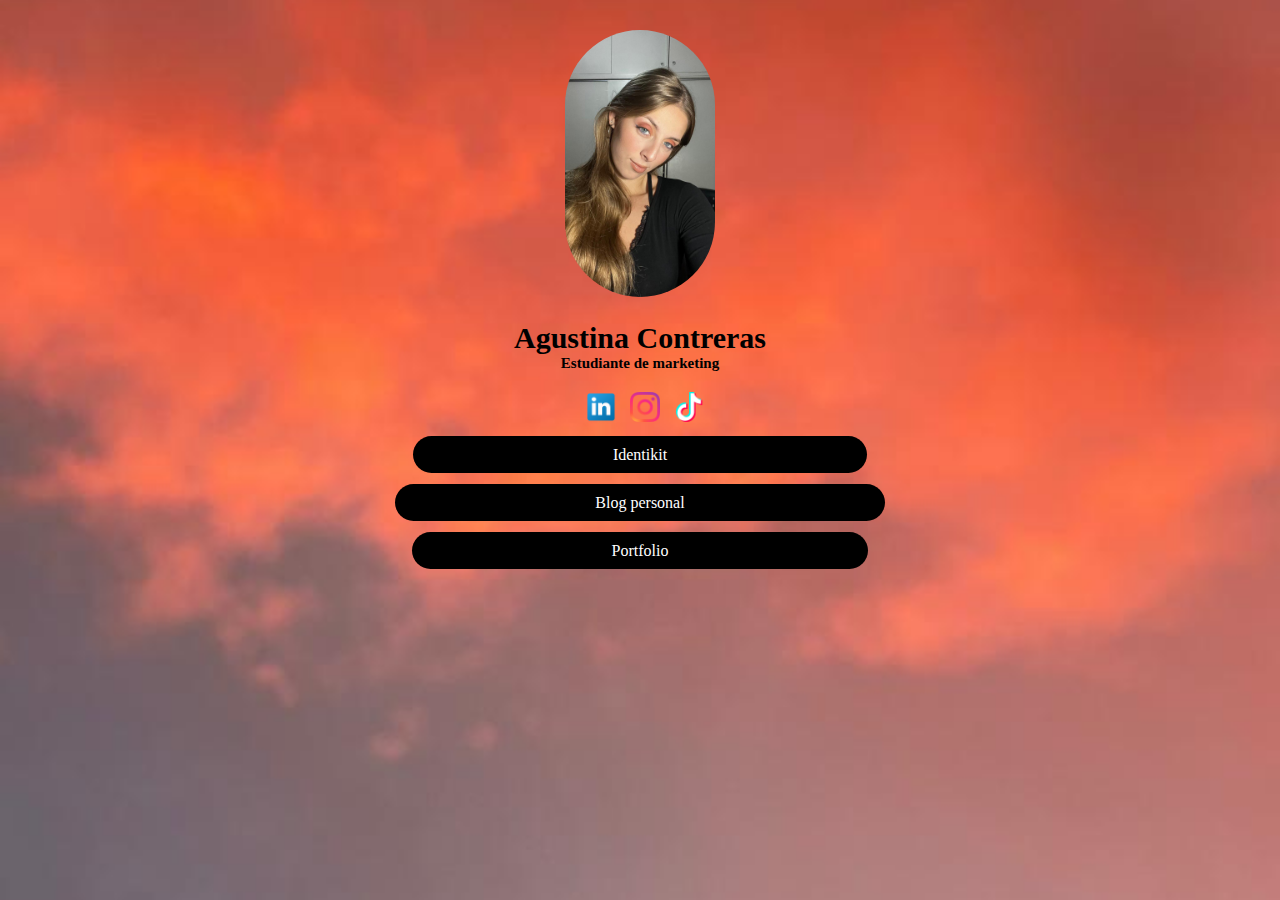
<file: index.html>
<!DOCTYPE html>
<html lang="es">
<head>
    <meta charset="UTF-8">
    <meta name="viewport" content="width=device-width, initial-scale=1.0">
    <title>Linktree</title>
    <link rel="stylesheet" href="style.css">
    <link rel="Shortcut icon" href="imagenes/nubes.jpeg" type="image/jpeg" />
</head>
<body>
<header>
    <img class="img1" src="imagenes/Yo.jpeg" alt="Mi foto">    
    <h1>Agustina Contreras</h1>
    <h2>Estudiante de marketing</h2>
    <ul class="redes">
        <li>
            <a href="https://www.linkedin.com/in/agustina-sol-contreras-garat-598841253/?utm_source=share&utm_campaign=share_via&utm_content=profile&utm_medium=ios_app"target="_blank">
                <img class="iconos" src="iconos/linkedin.ico" alt="Linkedin Icon">
            </a>
        </li>
        <li>
            <a href="https://www.instagram.com/aguscontrerass_?igsh=c282djBycHA5NTU2&utm_source=qr"target="_blank">
                <img class="iconos" src="iconos/Instagram.ico.ico" alt="Instagram Icon">
            </a>
        </li>
        <li>
            <a href="https://www.tiktok.com/@aguscontreras.ok?_t=ZM-8wg662Ms5Tk&_r=1"target="_blank">
                <img class="iconos" src="iconos/tik_tok_.ico" alt="Tik Tok Icon">
            </a>
        </li>
    </ul>
</header>
<nav>
    <ul>
        <li class="marker"><a href="identikit/index.html"target="_blank">Identikit</a></li>
        <li class="marker"><a href="Blog personal/index.html"target="_blank">Blog personal</a></li>
        <li class="marker"><a href="portfolio/index.html"target="_blank">Portfolio</a></li>
    </ul>
</nav>
</body>
</html>
</file>
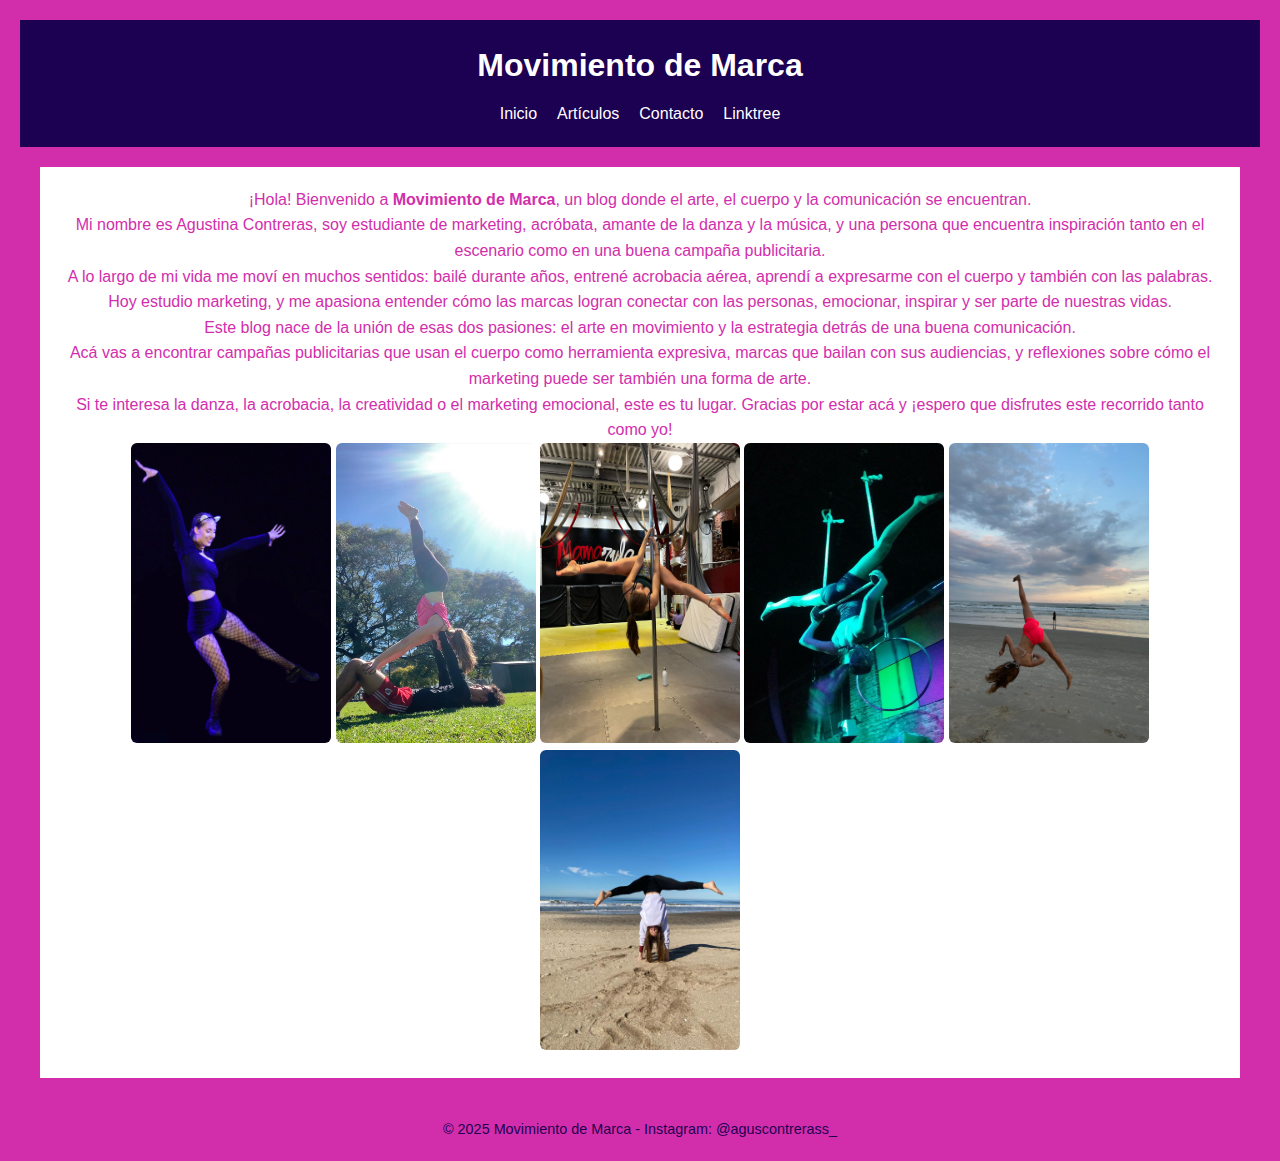
<file: Blog personal/index.html>
<!DOCTYPE html>
<html lang="es">
<head>
  <meta charset="UTF-8">
  <meta name="viewport" content="width=device-width, initial-scale=1.0">
  <title>Movimiento de Marca</title>
  <link rel="stylesheet" href="style.css">
  <link rel="shortcut icon" href="iconos/ballerina_icon.ico" type="image/x-icon">
</head>
<body>

  <header>
    <h1>Movimiento de Marca</h1>
    <nav>
      <ul>
        <li><a href="index.html">Inicio</a></li>
        <li><a href="articulos.html">Artículos</a></li>
        <li><a href="contacto.html">Contacto</a></li>
        <li><a href="../index.html">Linktree</a></li>
      </ul>
    </nav>
  </header>

  <main>
    <section class="intro">
  <p>
    ¡Hola! Bienvenido a <strong>Movimiento de Marca</strong>, un blog donde el arte, el cuerpo y la comunicación se encuentran. <br>
    Mi nombre es Agustina Contreras, soy estudiante de marketing, acróbata, amante de la danza y la música, y una persona que encuentra inspiración tanto en el escenario como en una buena campaña publicitaria. <br>
    A lo largo de mi vida me moví en muchos sentidos: bailé durante años, entrené acrobacia aérea, aprendí a expresarme con el cuerpo y también con las palabras. <br>Hoy estudio marketing, y me apasiona entender cómo las marcas logran conectar con las personas, emocionar, inspirar y ser parte de nuestras vidas. <br>
    Este blog nace de la unión de esas dos pasiones: el arte en movimiento y la estrategia detrás de una buena comunicación. <br>Acá vas a encontrar campañas publicitarias que usan el cuerpo como herramienta expresiva, marcas que bailan con sus audiencias, y reflexiones sobre cómo el marketing puede ser también una forma de arte. <br>
    Si te interesa la danza, la acrobacia, la creatividad o el marketing emocional, este es tu lugar. Gracias por estar acá y ¡espero que disfrutes este recorrido tanto como yo!
  </p>
  <img src="imagenes/WhatsApp Image 2025-05-21 at 17.25.47 (5).jpeg" alt="img">
   <img src="imagenes/WhatsApp Image 2025-05-21 at 17.20.45.jpeg" alt="img">
   <img src="imagenes/WhatsApp Image 2025-05-21 at 17.21.57.jpeg" alt="">
   <img src="imagenes/WhatsApp Image 2025-05-21 at 17.25.47 (1).jpeg" alt="">
   <img src="imagenes/WhatsApp Image 2025-05-21 at 17.25.47 (2).jpeg" alt="">
   <img src="imagenes/WhatsApp Image 2025-05-21 at 17.25.47 (3).jpeg" alt="">
</section>
  </main>

  <footer>
    <p>&copy; 2025 Movimiento de Marca - Instagram: @aguscontrerass_</p>
  </footer>

</body>
</html>
</file>
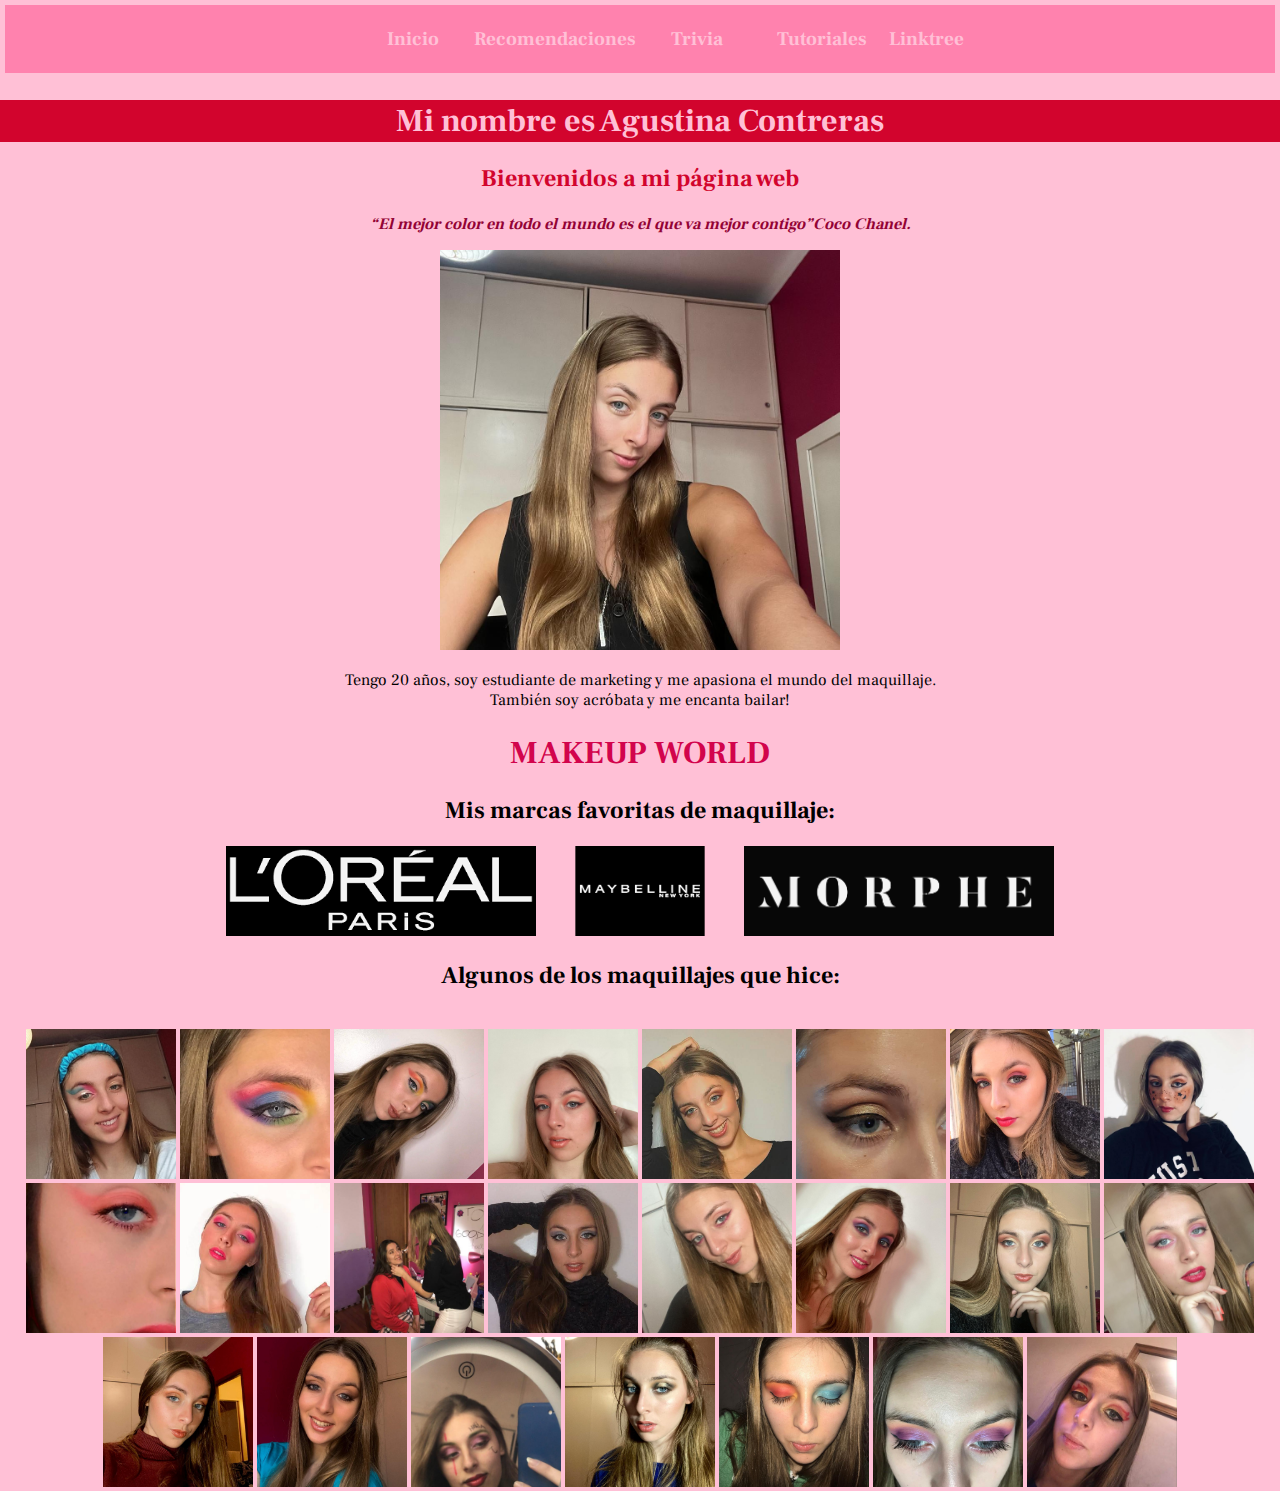
<file: identikit/index.html>
<!DOCTYPE html>
<html lang="es">
<head>
    <meta charset="UTF-8">
    <meta name="viewport" content="width=device-width, initial-scale=1.0">
    <title>Mi página web</title>
    <link rel="shortcut icon" href="iconos/icono.ico" type="image/x-icon">
    <style>
        img {
            width: 150px;
            height: 150px;
            object-fit: cover;
            align-items: center;
        }
        #Mifoto {
            width: 400px;
            height: 400px;
        }
        body{
           background-color:#ffc0d6;
           margin: 0;
        }
        nav {
            background-color: #ff82ae;
            text-align: center;
            font-size: larger;
            border:#ffc0d6 solid 5px;
            border-radius: 5px;
            font-family: "Frank Ruhl Libre", serif;
        }
        #nombre {
            background-color: #D2042D;
            text-align: center;
            color: #ffc0d6;
            font-family: "Frank Ruhl Libre", serif;
            
        }
        h2 {
            text-align: center;
            font-family: "Frank Ruhl Libre", serif;
        }
        p {
            text-align: center;
            font-family: "Frank Ruhl Libre", serif;

        }
        .frase{
            text-align: center;
            color: #930335;
            font-family:"Frank Ruhl Libre", serif;
            font-style: italic;
        }
        blockquote {
            text-align: center;
            font-family: "Frank Ruhl Libre", serif;

        }
        .makeup {
            color: #d2044c;
            text-align: center;
            font-family: "Frank Ruhl Libre", serif;

        }
        .bienvenidos {
            color:#D2042D;
            text-align: center;
            font-family: "Frank Ruhl Libre", serif;

        }
        #logo {
            width:200px;
            height: 90px;
            
        }
        #logo2 {
            width: 310px;
            height: 90px;
            text-decoration: none;
        }
        #logo3{
            width:310px;
            height: 90px;
            text-decoration: none;
        }
        a {
            text-decoration: none;
            color:#ffc0d6;
        }
    </style>
    <link rel="preconnect" href="https://fonts.googleapis.com">
    <link rel="preconnect" href="https://fonts.gstatic.com" crossorigin>
    <link href="https://fonts.googleapis.com/css2?family=Frank+Ruhl+Libre:wght@300..900&display=swap" rel="stylesheet">
    <link rel="preconnect" href="https://fonts.googleapis.com">

<link rel="preconnect" href="https://fonts.gstatic.com" crossorigin>
<link href="https://fonts.googleapis.com/css2?family=Frank+Ruhl+Libre:wght@300..900&family=Libre+Caslon+Text:ital,wght@0,400;0,700;1,400&display=swap" rel="stylesheet">

</head>
<body>
    <nav>
        <ul>
            <table align="center" width="50%">
                <tr>
                    <td width="25%"><a href="index.html"><strong>Inicio</strong></a></td>
                    <td width="25%"><a href="tabla.html"><strong>Recomendaciones</strong></a></td>
                    <td width="25%"><a href="trivia.html"><strong>Trivia</strong></a></td>
                    <td width="25%"><a href="tutoriales 1.html"><strong>Tutoriales</strong></a></td>
                    <td width="25%"><a href="../index.html"><strong>Linktree</strong></a></td>
                </tr>
            </table>
        </ul>
    </nav>
    <h1 id="nombre">Mi nombre es Agustina Contreras</h1>
    <h2 class="bienvenidos">Bienvenidos a mi página web</h2>
    <blockquote class="frase"><strong>“El mejor color en todo el mundo es el que va mejor contigo”Coco Chanel.</strong></blockquote>
    <center><img id="Mifoto"src="imagenes/Mi foto.jpeg" alt="Fotografía de Agustina Contreras"</center>
    <blockquote>Tengo 20 años, soy estudiante de marketing y me apasiona el mundo del maquillaje. <br> También soy acróbata y me encanta bailar!</blockquote>
    <h1 class="makeup">MAKEUP WORLD</h1>
    <h2>Mis marcas favoritas de maquillaje:</h2>
    <a  href="https://www.loreal-paris.es/"target="_blank">
        <img id="logo3"src="iconos/loreal2.png" alt="Icono de loreal">
    </a>
    <a  href="https://www.maybelline.com.ar/"target="_blank">
        <img id="logo" src="iconos/Maybelline-Emblema.png" alt="Icono de maybelline">
    </a>
    <a  href="https://www.morphe.com/"target="_blank">
        <img id="logo2" src="iconos/Morphe Cosmetics Logo.png" alt="Icono de morphe">
    </a>
    <h2>Algunos de los maquillajes que hice:</h2> <br>
    <a href="https://www.instagram.com/aguscontreras_makeup/"target="_blank">
    <img src="imagenes/makeup1.jpeg" alt="Maquillaje" width="100">
    <img src="imagenes/makeup2.jpeg" alt="Maquillaje" width="100">
    <img src="imagenes/makeup22.jpeg" alt="Maquillaje" width="100">
    <img src="imagenes/makeup23.jpeg" alt="Maquillaje" width="100">
    <img src="imagenes/makeup5.jpeg" alt="Maquillaje" width="100">
    <img src="imagenes/makeup6.jpeg" alt="Maquillaje" width="100">
    <img src="imagenes/makeup7.jpeg" alt="Maquillaje" width="100">
    <img src="imagenes/makeup8.jpeg" alt="Maquillaje" width="100">
    <img src="imagenes/makeup9.jpeg" alt="Maquillaje" width="100">
    <img src="imagenes/makeup10.jpeg" alt="Maquillaje" width="100">
    <img src="imagenes/makeup11.jpeg" alt="Maquillaje" width="100">
    <img src="imagenes/makeup12.jpeg" alt="Maquillaje" width="100">
    <img src="imagenes/makeup14.jpeg" alt="Maquillaje" width="100">
    <img src="imagenes/makeup15.jpeg" alt="Maquillaje" width="100">
    <img src="imagenes/makeup16.jpeg" alt="Maquillaje" width="100">
    <img src="imagenes/makeup17.jpeg" alt="Maquillaje" width="100">
    <img src="imagenes/makeup18.jpeg" alt="Maquillaje" width="100">
    <img src="imagenes/makeup19.jpeg" alt="Maquillaje" width="100">
    <img src="imagenes/makeup20.jpeg" alt="Maquillaje" width="100">
    <img src="imagenes/makeup21.jpeg" alt="Maquillaje" width="100">
    <img src="imagenes/makeup3.jpeg" alt="Maquillaje" width="100">
    <img src="imagenes/makeup13.jpeg" alt="Maquillaje" width="100">
    <img src="imagenes/makeup4.jpeg" alt="Maquillaje" width="100"></a>
</body>
</html>
</file>
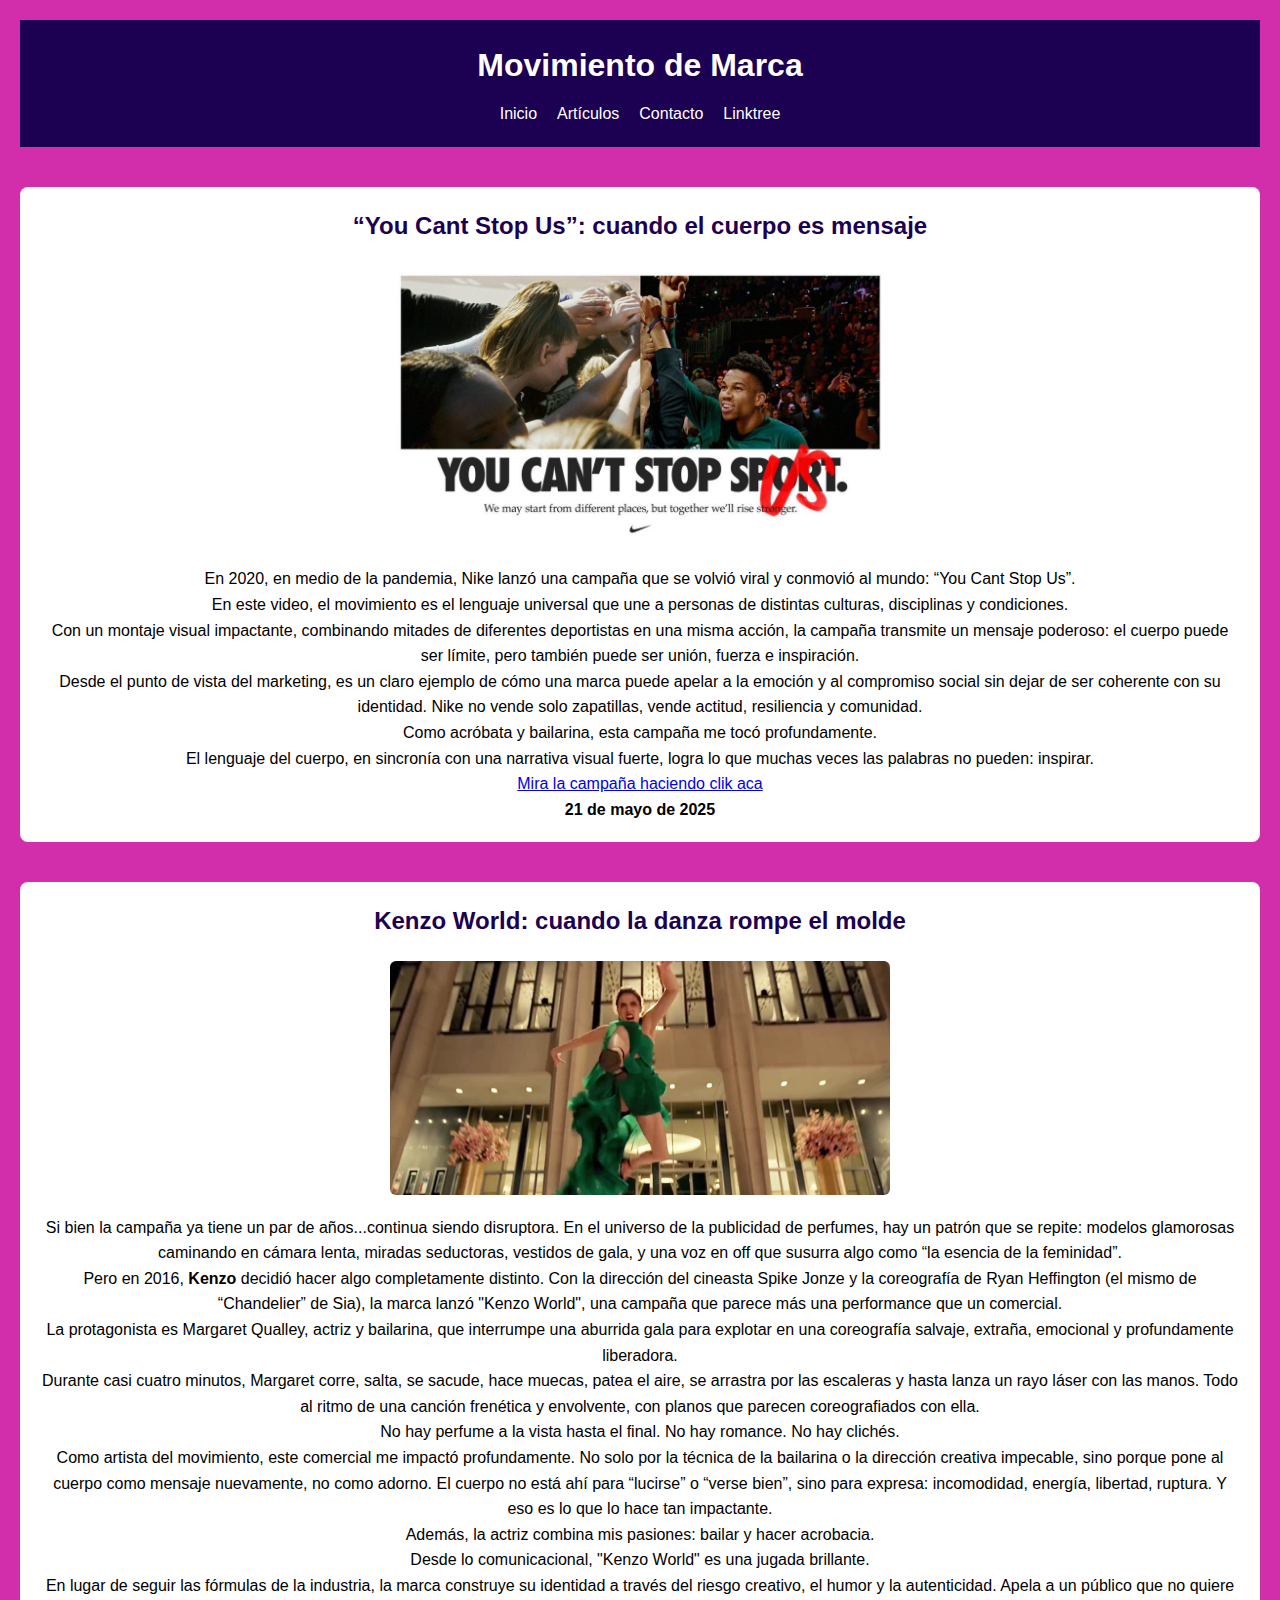
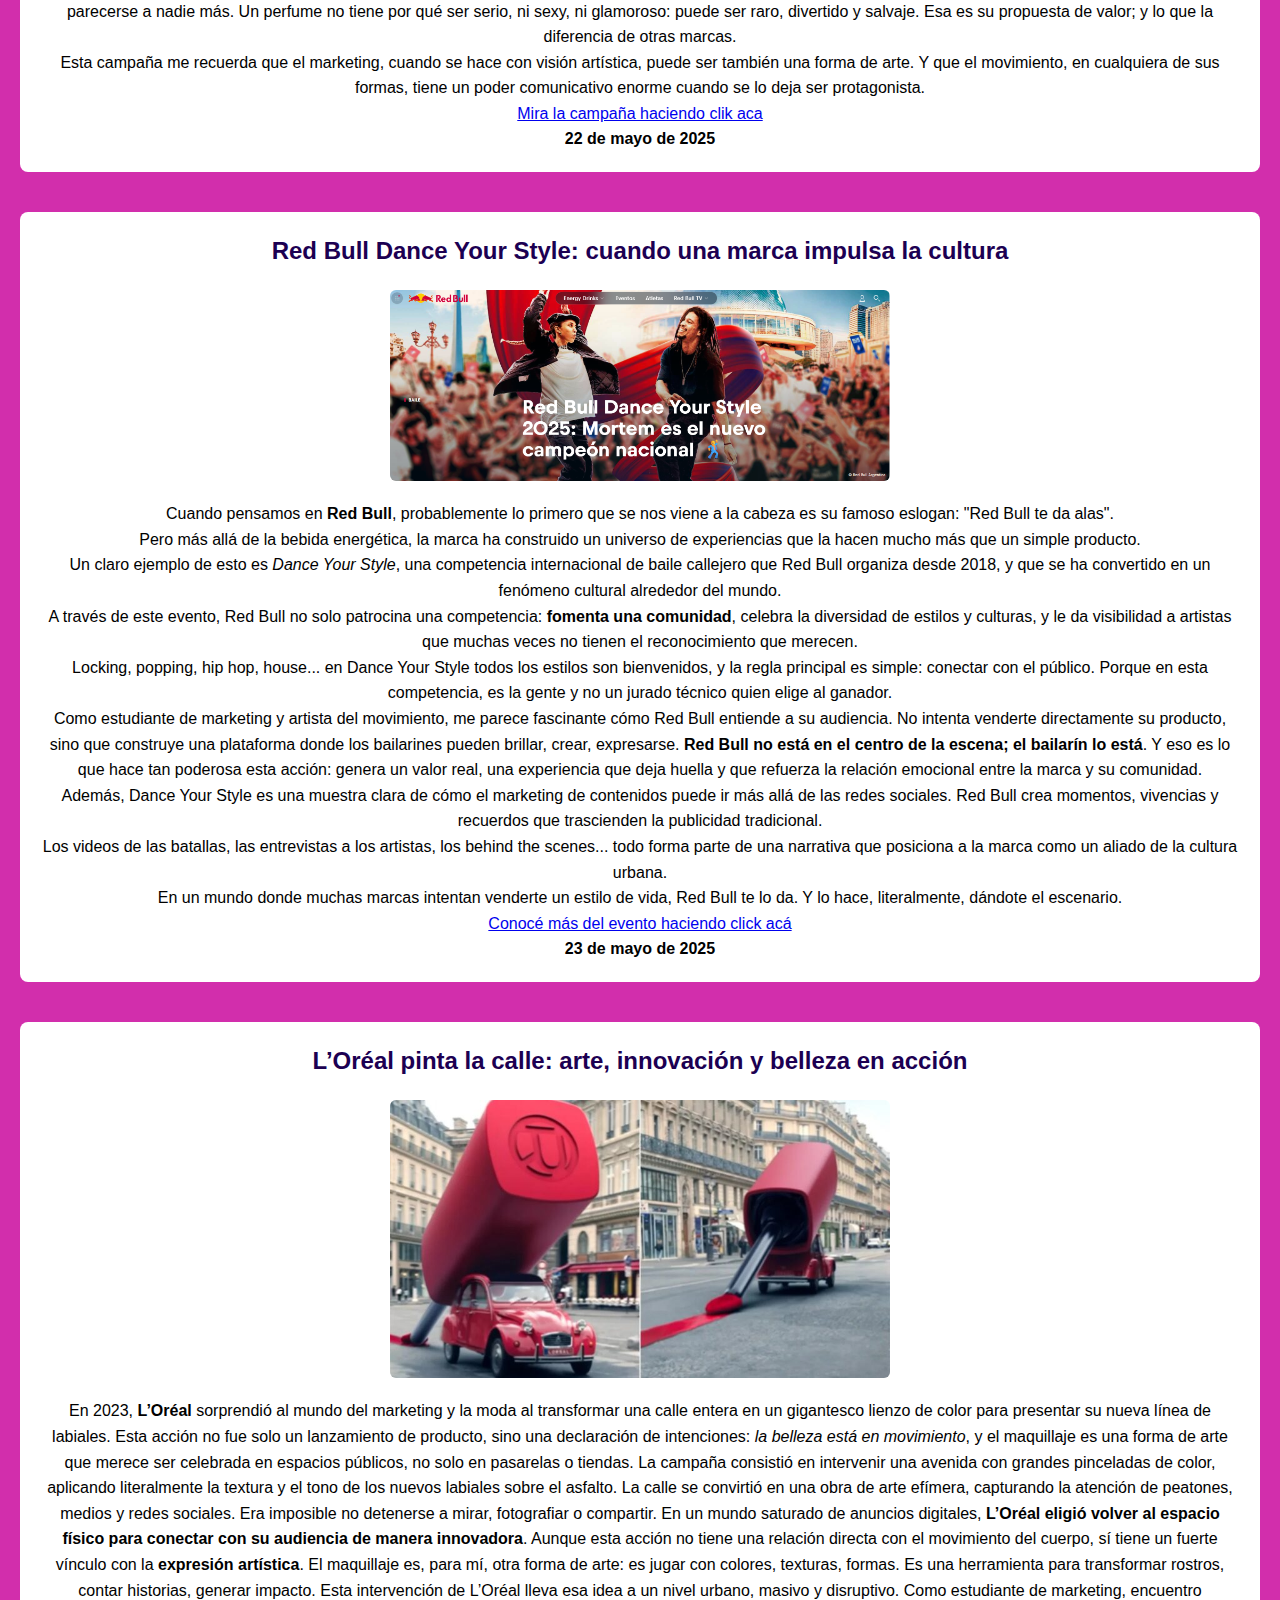
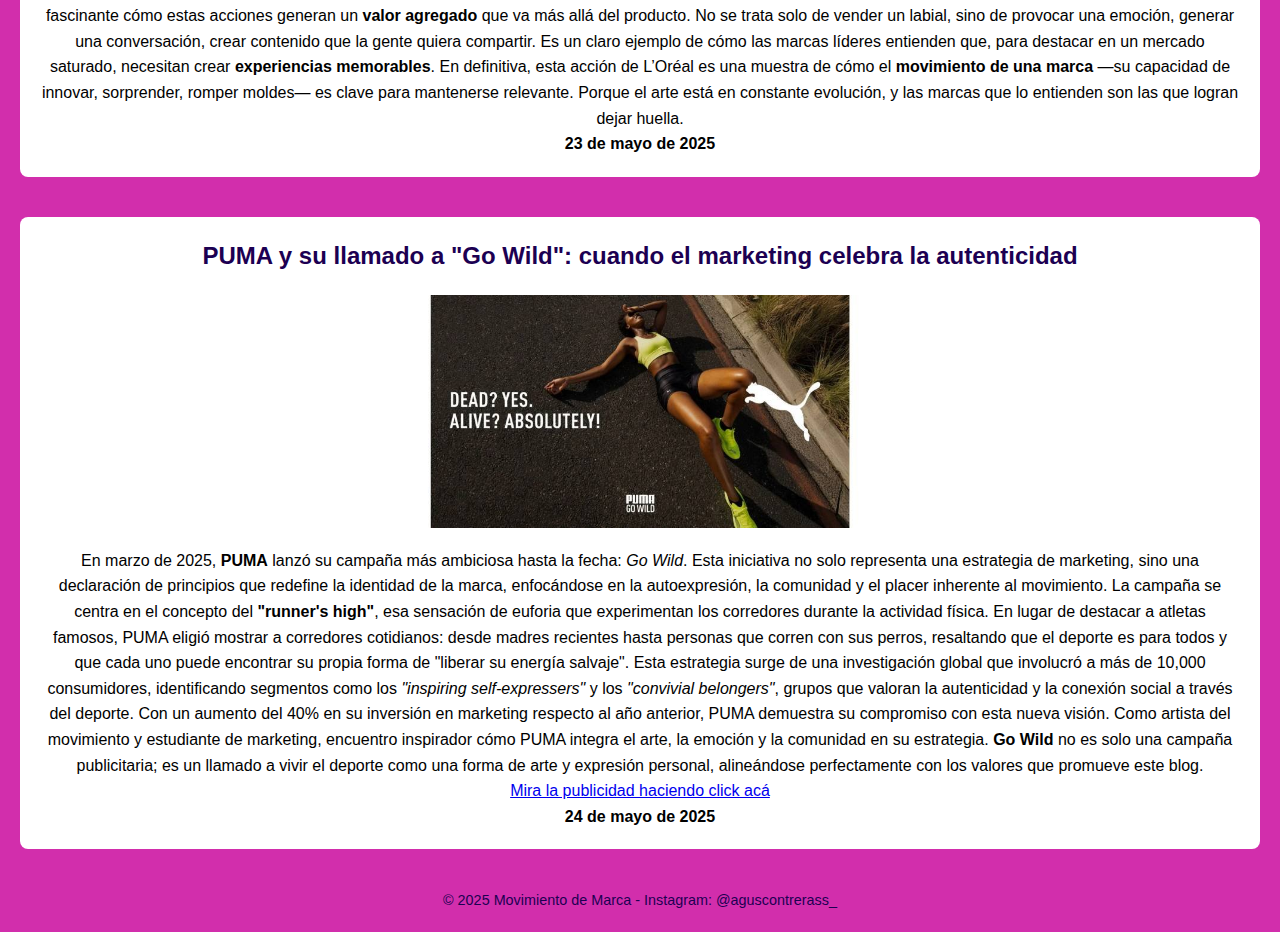
<file: Blog personal/articulos.html>
<!DOCTYPE html>
<html lang="es">
<head>
  <meta charset="UTF-8">
  <meta name="viewport" content="width=device-width, initial-scale=1.0">
  <title>Movimiento de Marca</title>
  <link rel="stylesheet" href="style.css">
  <link rel="shortcut icon" href="iconos/ballerina_icon.ico" type="image/x-icon">
</head>
<body>
    
  <header>
    <h1>Movimiento de Marca</h1>
    <nav>
      <ul>
        <li><a href="index.html">Inicio</a></li>
        <li><a href="articulos.html">Artículos</a></li>
        <li><a href="contacto.html">Contacto</a></li>
        <li><a href="Linktree/index.html">Linktree</a></li>
      </ul>
    </nav>
  </header>
    <main>
   <section class="grid-articulos">
     <article>
  <h2>“You Cant Stop Us”: cuando el cuerpo es mensaje</h2>
  <img src="imagenes/nikecampaing.jpg" alt="Campaña Nike - You Can't Stop Us">
  <p>
    En 2020, en medio de la pandemia, Nike lanzó una campaña que se volvió viral y conmovió al mundo: “You Cant Stop Us”. <br> En este video, el movimiento es el lenguaje universal que une a personas de distintas culturas, disciplinas y condiciones.
    <br>Con un montaje visual impactante, combinando mitades de diferentes deportistas en una misma acción, la campaña transmite un mensaje poderoso: el cuerpo puede ser límite, pero también puede ser unión, fuerza e inspiración. <br>
    Desde el punto de vista del marketing, es un claro ejemplo de cómo una marca puede apelar a la emoción y al compromiso social sin dejar de ser coherente con su identidad. Nike no vende solo zapatillas, vende actitud, resiliencia y comunidad. <br>
    Como acróbata y bailarina, esta campaña me tocó profundamente. <br>El lenguaje del cuerpo, en sincronía con una narrativa visual fuerte, logra lo que muchas veces las palabras no pueden: inspirar.
  </p>
<p>
     <a href="https://youtu.be/pcXTnyCmQbg?si=ZTDsO1XQMlwcO_99"target="_blank">Mira la campaña haciendo clik aca</a>
</p>
  <time datetime="2025-05-21"><strong>21 de mayo de 2025</strong></time>
</article>
 <!-- Artículo 2 -->
<article>
   <h2>Kenzo World: cuando la danza rompe el molde</h2>
  <img src="imagenes/kenzoworldfragance.jpg" alt="Kenzo World campaña de danza">
  <p>
    Si bien la campaña ya tiene un par de años...continua siendo disruptora. En el universo de la publicidad de perfumes, hay un patrón que se repite: modelos glamorosas caminando en cámara lenta, miradas seductoras, vestidos de gala, y una voz en off que susurra algo como “la esencia de la feminidad”. <br> Pero en 2016, <strong>Kenzo</strong> decidió hacer algo completamente distinto.  
    Con la dirección del cineasta Spike Jonze y la coreografía de Ryan Heffington (el mismo de “Chandelier” de Sia), la marca lanzó "Kenzo World", una campaña que parece más una performance que un comercial. <br> La protagonista es Margaret Qualley, actriz y bailarina, que interrumpe una aburrida gala para explotar en una coreografía salvaje, extraña, emocional y profundamente liberadora. <br>
    Durante casi cuatro minutos, Margaret corre, salta, se sacude, hace muecas, patea el aire, se arrastra por las escaleras y hasta lanza un rayo láser con las manos. Todo al ritmo de una canción frenética y envolvente, con planos que parecen coreografiados con ella. <br> No hay perfume a la vista hasta el final. No hay romance. No hay clichés.
    <br> Como artista del movimiento, este comercial me impactó profundamente. No solo por la técnica de la bailarina o la dirección creativa impecable, sino porque pone al cuerpo como mensaje nuevamente, no como adorno. El cuerpo no está ahí para “lucirse” o “verse bien”, sino para expresa: incomodidad, energía, libertad, ruptura. Y eso es lo que lo hace tan impactante. <br> Además, la actriz combina mis pasiones: bailar y hacer acrobacia. <br>  
    Desde lo comunicacional, "Kenzo World" es una jugada brillante. <br>En lugar de seguir las fórmulas de la industria, la marca construye su identidad a través del riesgo creativo, el humor y la autenticidad. Apela a un público que no quiere parecerse a nadie más. Un perfume no tiene por qué ser serio, ni sexy, ni glamoroso: puede ser raro, divertido y salvaje. Esa es su propuesta de valor; y lo que la diferencia de otras marcas. <br>
    Esta campaña me recuerda que el marketing, cuando se hace con visión artística, puede ser también una forma de arte. Y que el movimiento, en cualquiera de sus formas, tiene un poder comunicativo enorme cuando se lo deja ser protagonista.
  </p>
  <p>
     <a href="https://youtu.be/itqQS_gpNHM?si=N8TVPupyoW5dpuDK"target="_blank">Mira la campaña haciendo clik aca</a>
</p>
  <time datetime="2025-05-21"><strong>22 de mayo de 2025</strong></time>
</article>
 <!-- Artículo 3 -->
<article>
  <h2>Red Bull Dance Your Style: cuando una marca impulsa la cultura</h2>
  <img src="imagenes/redbull.png" alt="Red Bull Dance Your Style evento">
  <p>
    Cuando pensamos en <strong>Red Bull</strong>, probablemente lo primero que se nos viene a la cabeza es su famoso eslogan: "Red Bull te da alas". <br>Pero más allá de la bebida energética, la marca ha construido un universo de experiencias que la hacen mucho más que un simple producto. <br>Un claro ejemplo de esto es <em>Dance Your Style</em>, una competencia internacional de baile callejero que Red Bull organiza desde 2018, y que se ha convertido en un fenómeno cultural alrededor del mundo. <br>A través de este evento, Red Bull no solo patrocina una competencia: <strong>fomenta una comunidad</strong>, celebra la diversidad de estilos y culturas, y le da visibilidad a artistas que muchas veces no tienen el reconocimiento que merecen. <br>Locking, popping, hip hop, house... en Dance Your Style todos los estilos son bienvenidos, y la regla principal es simple: conectar con el público. Porque en esta competencia, es la gente y no un jurado técnico quien elige al ganador.
    <br>Como estudiante de marketing y artista del movimiento, me parece fascinante cómo Red Bull entiende a su audiencia. No intenta venderte directamente su producto, sino que construye una plataforma donde los bailarines pueden brillar, crear, expresarse. <strong>Red Bull no está en el centro de la escena; el bailarín lo está</strong>. Y eso es lo que hace tan poderosa esta acción: genera un valor real, una experiencia que deja huella y que refuerza la relación emocional entre la marca y su comunidad. <br>
    Además, Dance Your Style es una muestra clara de cómo el marketing de contenidos puede ir más allá de las redes sociales. Red Bull crea momentos, vivencias y recuerdos que trascienden la publicidad tradicional. <br> Los videos de las batallas, las entrevistas a los artistas, los behind the scenes... todo forma parte de una narrativa que posiciona a la marca como un aliado de la cultura urbana.
    <br>En un mundo donde muchas marcas intentan venderte un estilo de vida, Red Bull te lo da. Y lo hace, literalmente, dándote el escenario.
  </p>
  <p>
     <a href="https://youtu.be/WC9R46OnBjQ?si=2cXGFYzvbOENrKti"target="_blank">Conocé más del evento haciendo click acá</a>
</p>
  <time datetime="2025-05-22"><strong>23 de mayo de 2025</strong></time>
</article>
     <!-- Artículo 4 -->
<article>
  <h2>L’Oréal pinta la calle: arte, innovación y belleza en acción</h2>
  <img src="imagenes/Loreal.jpg" alt="L'Oreal acción de marketing en la calle">
  <p>
    En 2023, <strong>L’Oréal</strong> sorprendió al mundo del marketing y la moda al transformar una calle entera en un gigantesco lienzo de color para presentar su nueva línea de labiales. Esta acción no fue solo un lanzamiento de producto, sino una declaración de intenciones: <em>la belleza está en movimiento</em>, y el maquillaje es una forma de arte que merece ser celebrada en espacios públicos, no solo en pasarelas o tiendas.
    La campaña consistió en intervenir una avenida con grandes pinceladas de color, aplicando literalmente la textura y el tono de los nuevos labiales sobre el asfalto. La calle se convirtió en una obra de arte efímera, capturando la atención de peatones, medios y redes sociales. Era imposible no detenerse a mirar, fotografiar o compartir. En un mundo saturado de anuncios digitales, <strong>L’Oréal eligió volver al espacio físico para conectar con su audiencia de manera innovadora</strong>.
    Aunque esta acción no tiene una relación directa con el movimiento del cuerpo, sí tiene un fuerte vínculo con la <strong>expresión artística</strong>. El maquillaje es, para mí, otra forma de arte: es jugar con colores, texturas, formas. Es una herramienta para transformar rostros, contar historias, generar impacto. Esta intervención de L’Oréal lleva esa idea a un nivel urbano, masivo y disruptivo.
    Como estudiante de marketing, encuentro fascinante cómo estas acciones generan un <strong>valor agregado</strong> que va más allá del producto. No se trata solo de vender un labial, sino de provocar una emoción, generar una conversación, crear contenido que la gente quiera compartir. Es un claro ejemplo de cómo las marcas líderes entienden que, para destacar en un mercado saturado, necesitan crear <strong>experiencias memorables</strong>.
    En definitiva, esta acción de L’Oréal es una muestra de cómo el <strong>movimiento de una marca</strong> —su capacidad de innovar, sorprender, romper moldes— es clave para mantenerse relevante. Porque el arte está en constante evolución, y las marcas que lo entienden son las que logran dejar huella.
  </p>
  <time datetime="2025-05-22"><strong>23 de mayo de 2025</strong></time>
</article>
  <!-- Artículo 5 -->
  <article>
  <h2>PUMA y su llamado a "Go Wild": cuando el marketing celebra la autenticidad</h2>
  <img src="imagenes/Puma.jpg" alt="PUMA Go Wild campaña">
  <p>
    En marzo de 2025, <strong>PUMA</strong> lanzó su campaña más ambiciosa hasta la fecha: <em>Go Wild</em>. Esta iniciativa no solo representa una estrategia de marketing, sino una declaración de principios que redefine la identidad de la marca, enfocándose en la autoexpresión, la comunidad y el placer inherente al movimiento.
    La campaña se centra en el concepto del <strong>"runner's high"</strong>, esa sensación de euforia que experimentan los corredores durante la actividad física. En lugar de destacar a atletas famosos, PUMA eligió mostrar a corredores cotidianos: desde madres recientes hasta personas que corren con sus perros, resaltando que el deporte es para todos y que cada uno puede encontrar su propia forma de "liberar su energía salvaje".
    Esta estrategia surge de una investigación global que involucró a más de 10,000 consumidores, identificando segmentos como los <em>"inspiring self-expressers"</em> y los <em>"convivial belongers"</em>, grupos que valoran la autenticidad y la conexión social a través del deporte. Con un aumento del 40% en su inversión en marketing respecto al año anterior, PUMA demuestra su compromiso con esta nueva visión.
    Como artista del movimiento y estudiante de marketing, encuentro inspirador cómo PUMA integra el arte, la emoción y la comunidad en su estrategia. <strong>Go Wild</strong> no es solo una campaña publicitaria; es un llamado a vivir el deporte como una forma de arte y expresión personal, alineándose perfectamente con los valores que promueve este blog.
  </p>
   <p>
     <a href="https://youtu.be/LaI7Ty0UeRk?si=jizhwAtW28hSi2cj"target="_blank">Mira la publicidad haciendo click acá</a>
</p>
  <time datetime="2025-05-23"><strong>24 de mayo de 2025</strong></time>
</article>

    </section>
    </main>
<footer>
    <p>&copy; 2025 Movimiento de Marca - Instagram: @aguscontrerass_</p>
  </footer>

   </body>
</html>
</file>
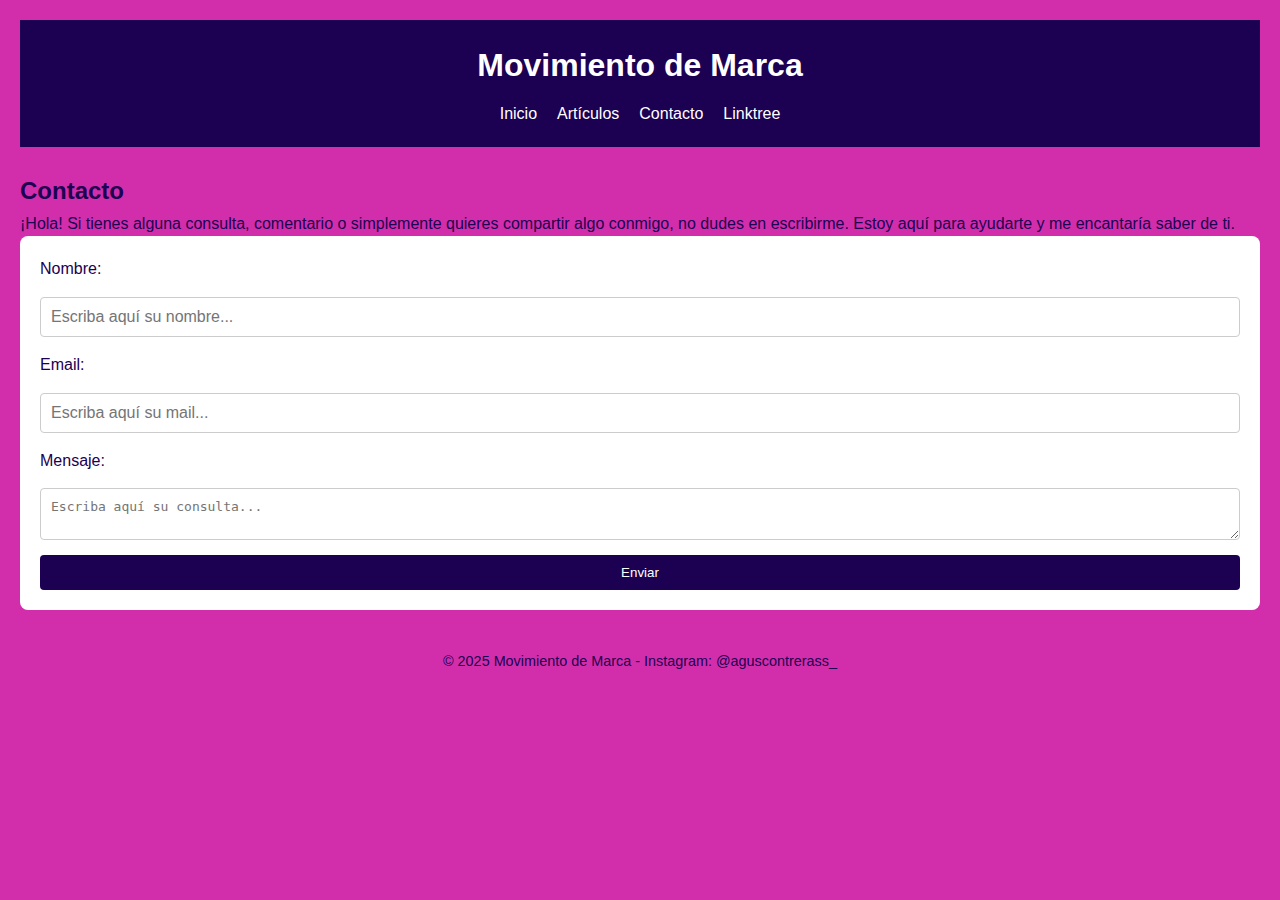
<file: Blog personal/contacto.html>
<!DOCTYPE html>
<html lang="es">
<head>
  <meta charset="UTF-8">
  <meta name="viewport" content="width=device-width, initial-scale=1.0">
  <title>Movimiento de Marca</title>
  <link rel="stylesheet" href="style.css">
  <link rel="shortcut icon" href="iconos/ballerina_icon.ico" type="image/x-icon">
</head>
<body>
    
  <header>
    <h1>Movimiento de Marca</h1>
    <nav>
      <ul>
        <li><a href="index.html">Inicio</a></li>
        <li><a href="articulos.html">Artículos</a></li>
        <li><a href="contacto.html">Contacto</a></li>
        <li><a href="Linktree/index.html">Linktree</a></li>
      </ul>
    </nav>
  </header>
  <main>
  <section>
    <br>  
    <h2>Contacto</h2> 
    <p>¡Hola! Si tienes alguna consulta, comentario o simplemente quieres compartir algo conmigo, no dudes en escribirme. Estoy aquí para ayudarte y me encantaría saber de ti.</p>
      <form>
        <label for="nombre">Nombre:</label>
        <input placeholder="Escriba aquí su nombre..."type="text" id="nombre" name="nombre" required>

        <label for="email">Email:</label>
        <input placeholder="Escriba aquí su mail..."type="email" id="email" name="email" required>

        <label for="mensaje">Mensaje:</label>
        <textarea colse="100" placeholder="Escriba aquí su consulta..." id="mensaje" name="mensaje" required></textarea>

        <button type="submit">Enviar</button>
      </form>
    </section>
  </main>

  <footer>
    <p>&copy; 2025 Movimiento de Marca - Instagram: @aguscontrerass_</p>
  </footer>

</body>
</html>
</file>
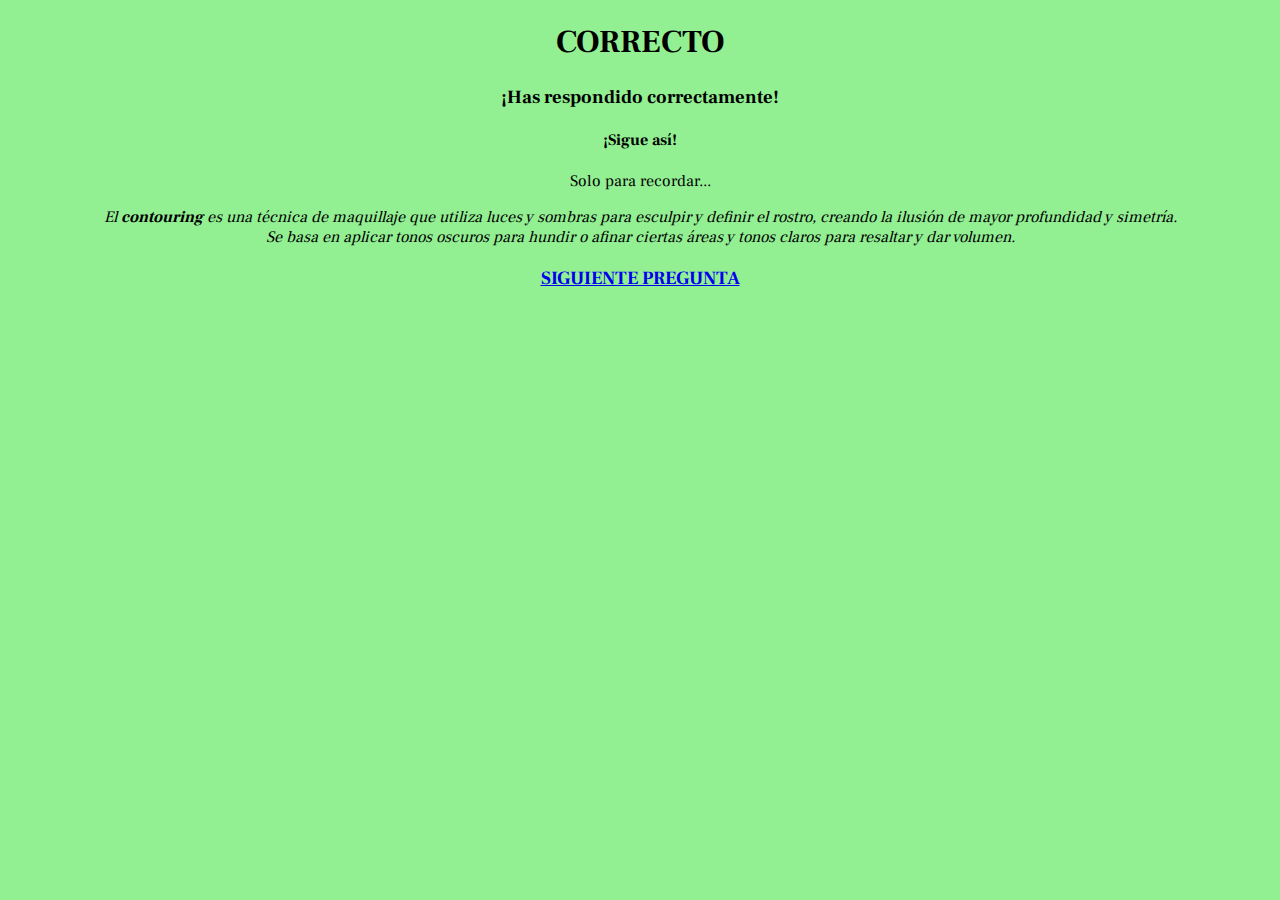
<file: identikit/correcto1.html>
<!DOCTYPE html>
<html lang="en">
<head>
    <meta charset="UTF-8">
    <meta name="viewport" content="width=device-width, initial-scale=1.0">
    <title>Pregunta1</title>
    <link rel="shortcut icon" href="iconos/icono.ico" type="image/x-icon">
    <style>
        body {
            background-color: rgb(146, 239, 146)
        }
        h1 {
            text-align: center;
            font-family: "Frank Ruhl Libre", serif;
        }
        h3 {
            text-align: center;
            font-family: "Frank Ruhl Libre", serif;
        }
        h4 {
            text-align: center; 
            font-family: "Frank Ruhl Libre", serif;
        }
        p {
            text-align: center;
            font-family: "Frank Ruhl Libre", serif;
        }
        blockquote {
            text-align: center;
            font-family: "Frank Ruhl Libre", serif;
        }
    </style>
<link rel="preconnect" href="https://fonts.googleapis.com">
<link rel="preconnect" href="https://fonts.gstatic.com" crossorigin>
<link href="https://fonts.googleapis.com/css2?family=Frank+Ruhl+Libre:wght@300..900&display=swap" rel="stylesheet">
<link rel="preconnect" href="https://fonts.googleapis.com">
</head>
<body>
    <h1>CORRECTO</h1>
    <h3>¡Has respondido correctamente!</h3>
    <h4>¡Sigue así!</h4>
    <p>Solo para recordar...</p>
    <blockquote> <i>El <strong>contouring</strong> es una técnica de maquillaje que utiliza luces y sombras para esculpir y definir el rostro, creando la ilusión de mayor profundidad y simetría. <br>Se basa en aplicar tonos oscuros para hundir o afinar ciertas áreas y tonos claros para resaltar y dar volumen.</i></blockquote>
    <a href="pregunta2.html"><h3>SIGUIENTE PREGUNTA</h3></a>
</body>
</html>
</file>
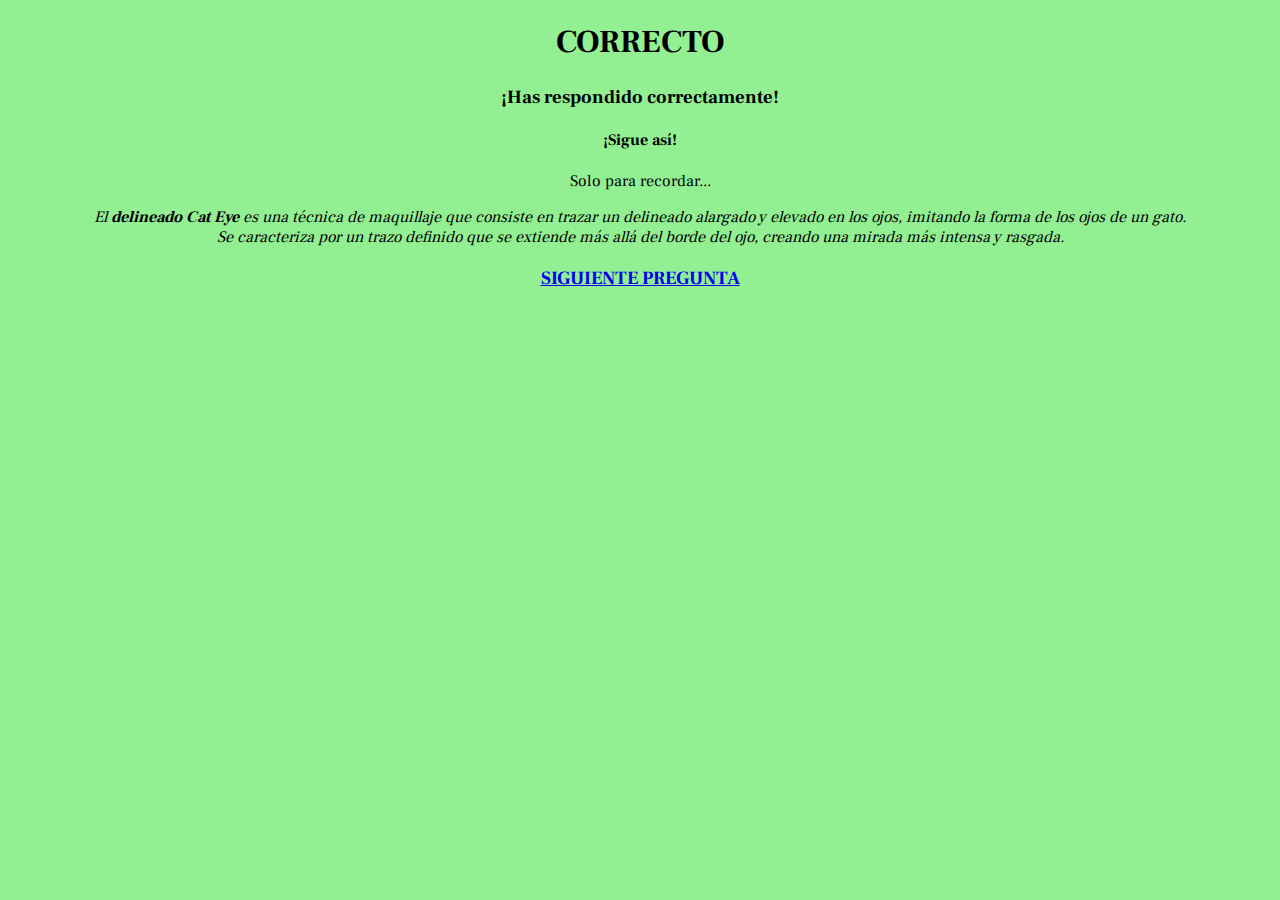
<file: identikit/correcto2.html>
<!DOCTYPE html>
<html lang="en">
<head>
    <meta charset="UTF-8">
    <meta name="viewport" content="width=device-width, initial-scale=1.0">
    <title>Pregunta2</title>
    <link rel="shortcut icon" href="iconos/icono.ico" type="image/x-icon">
    <style>
        body {
            background-color: rgb(146, 239, 146)
        }
        h1 {
            text-align: center;
            font-family: "Frank Ruhl Libre", serif;
        }
        h3 {
            text-align: center;
            font-family: "Frank Ruhl Libre", serif;
        }
        h4 {
            text-align: center;
            font-family: "Frank Ruhl Libre", serif;
        }
        p {
            text-align: center;
            font-family: "Frank Ruhl Libre", serif;
        }
        blockquote {
            text-align: center;
            font-family: "Frank Ruhl Libre", serif;
        }
    </style>
<link rel="preconnect" href="https://fonts.googleapis.com">
<link rel="preconnect" href="https://fonts.gstatic.com" crossorigin>
<link href="https://fonts.googleapis.com/css2?family=Frank+Ruhl+Libre:wght@300..900&display=swap" rel="stylesheet">
<link rel="preconnect" href="https://fonts.googleapis.com">
</head>
<body>
    <h1>CORRECTO</h1>
    <h3>¡Has respondido correctamente!</h3>
    <h4>¡Sigue así!</h4>
    <p>Solo para recordar...</p>
    <blockquote><i>El <strong>delineado Cat Eye </strong>es una técnica de maquillaje que consiste en trazar un delineado alargado y elevado en los ojos, imitando la forma de los ojos de un gato. <br>Se caracteriza por un trazo definido que se extiende más allá del borde del ojo, creando una mirada más intensa y rasgada.</i></blockquote>
    <a href="pregunta3.html"><h3>SIGUIENTE PREGUNTA</h3></a>
</body>
</html>
</file>
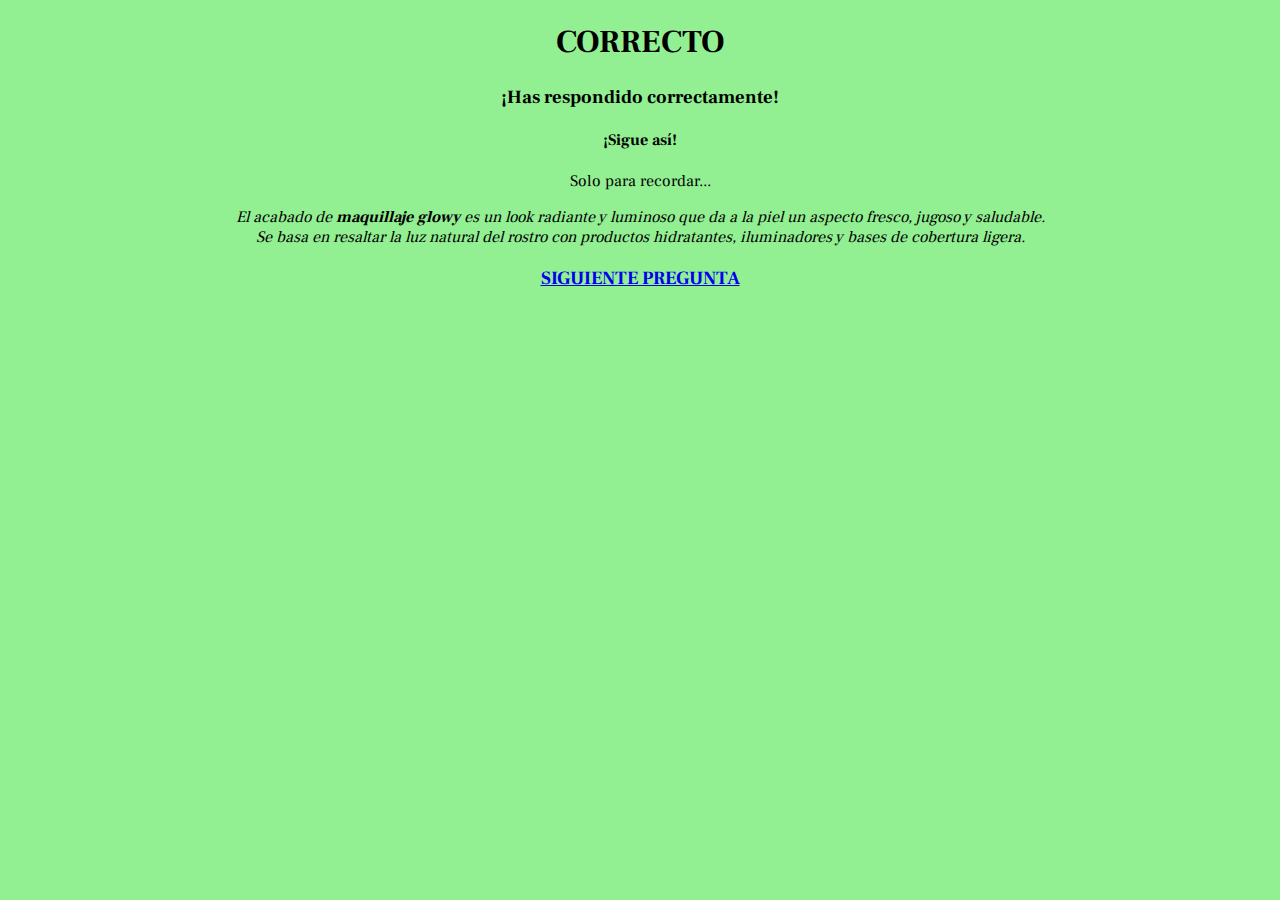
<file: identikit/correcto3.html>
<!DOCTYPE html>
<html lang="en">
<head>
    <meta charset="UTF-8">
    <meta name="viewport" content="width=device-width, initial-scale=1.0">
    <title>Pregunta3</title>
    <link rel="shortcut icon" href="iconos/icono.ico" type="image/x-icon">
    <style>
        body {
            background-color: rgb(146, 239, 146)
        }
        h1 {
            text-align: center;
            font-family: "Frank Ruhl Libre", serif;
        }
        h3 {
            text-align: center;
            font-family: "Frank Ruhl Libre", serif;
        }
        h4 {
            text-align: center;
            font-family: "Frank Ruhl Libre", serif;
        }
        p {
            text-align: center;
            font-family: "Frank Ruhl Libre", serif;
        }
        blockquote {
            text-align: center;
            font-family: "Frank Ruhl Libre", serif;
        }
    </style>
<link rel="preconnect" href="https://fonts.googleapis.com">
<link rel="preconnect" href="https://fonts.gstatic.com" crossorigin>
<link href="https://fonts.googleapis.com/css2?family=Frank+Ruhl+Libre:wght@300..900&display=swap" rel="stylesheet">
<link rel="preconnect" href="https://fonts.googleapis.com">
</head>
<body>
    <h1>CORRECTO</h1>
    <h3>¡Has respondido correctamente!</h3>
    <h4>¡Sigue así!</h4>
    <p>Solo para recordar...</p>
    <blockquote><i>El acabado de <strong>maquillaje glowy</strong> es un look radiante y luminoso que da a la piel un aspecto fresco, jugoso y saludable. <br>Se basa en resaltar la luz natural del rostro con productos hidratantes, iluminadores y bases de cobertura ligera.</i></blockquote>
    <a href="pregunta4.html"><h3>SIGUIENTE PREGUNTA</h3></a>
</body>
</html>
</file>
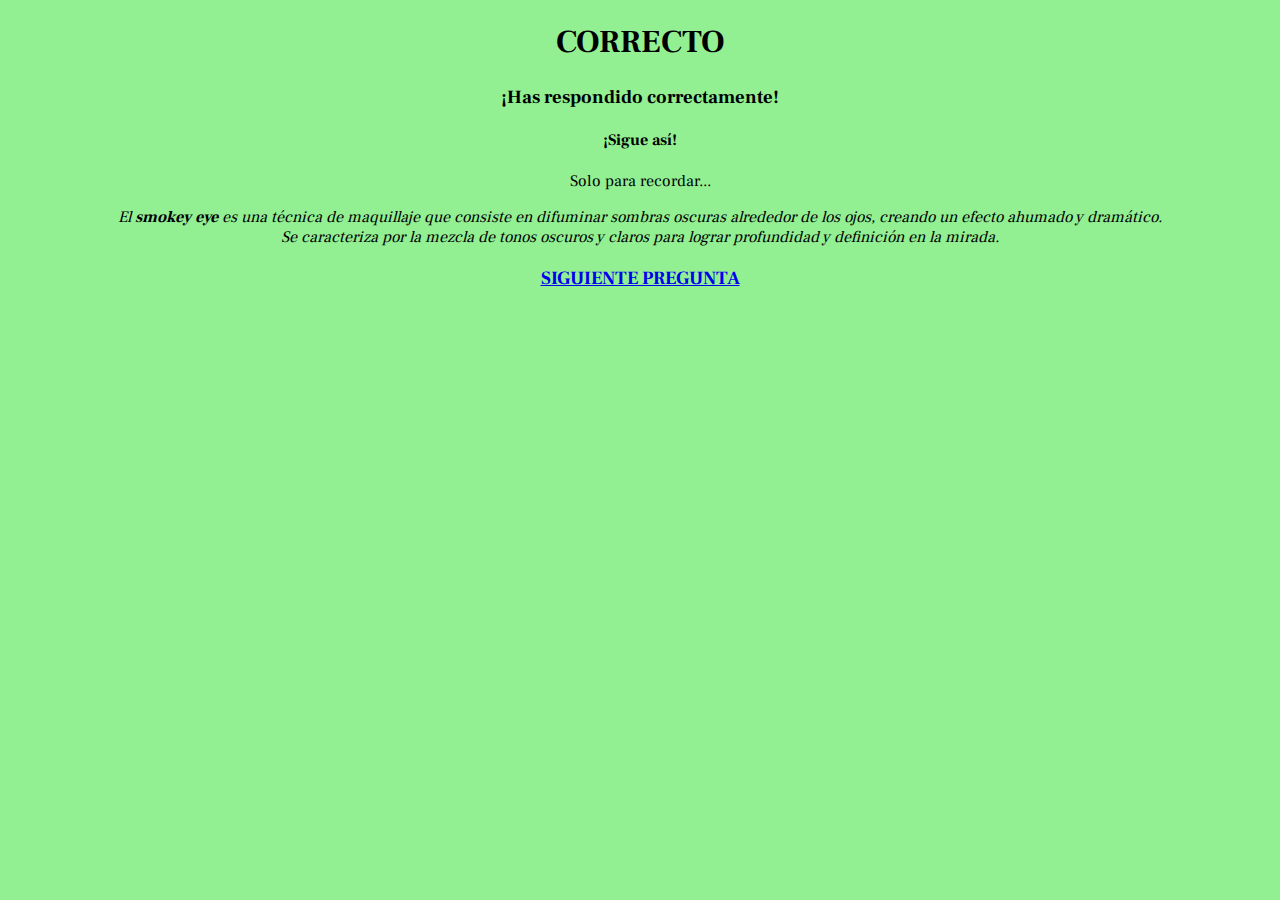
<file: identikit/correcto4.html>
<!DOCTYPE html>
<html lang="en">
<head>
    <meta charset="UTF-8">
    <meta name="viewport" content="width=device-width, initial-scale=1.0">
    <title>Pregunta4</title>
    <link rel="shortcut icon" href="iconos/icono.ico" type="image/x-icon">
    <style>
        body {
            background-color: rgb(146, 239, 146)
        }
        h1 {
            text-align: center;
            font-family: "Frank Ruhl Libre", serif;
        }
        h3 {
            text-align: center;
            font-family: "Frank Ruhl Libre", serif;
        }
        h4 {
            text-align: center;
            font-family: "Frank Ruhl Libre", serif;
        }
        p {
            text-align: center;
            font-family: "Frank Ruhl Libre", serif;
        }
        blockquote {
            text-align: center;
            font-family: "Frank Ruhl Libre", serif;
        }
    </style>
<link rel="preconnect" href="https://fonts.googleapis.com">
<link rel="preconnect" href="https://fonts.gstatic.com" crossorigin>
<link href="https://fonts.googleapis.com/css2?family=Frank+Ruhl+Libre:wght@300..900&display=swap" rel="stylesheet">
<link rel="preconnect" href="https://fonts.googleapis.com">
</head>
<body>
    <h1>CORRECTO</h1>
    <h3>¡Has respondido correctamente!</h3>
    <h4>¡Sigue así!</h4>
    <p>Solo para recordar...</p>
    <blockquote><i>El <strong>smokey eye </strong>es una técnica de maquillaje que consiste en difuminar sombras oscuras alrededor de los ojos, creando un efecto ahumado y dramático. <br> Se caracteriza por la mezcla de tonos oscuros y claros para lograr profundidad y definición en la mirada.</i></blockquote>
    <a href="pregunta5.html"><h3>SIGUIENTE PREGUNTA</h3></a>
</body>
</html>
</file>
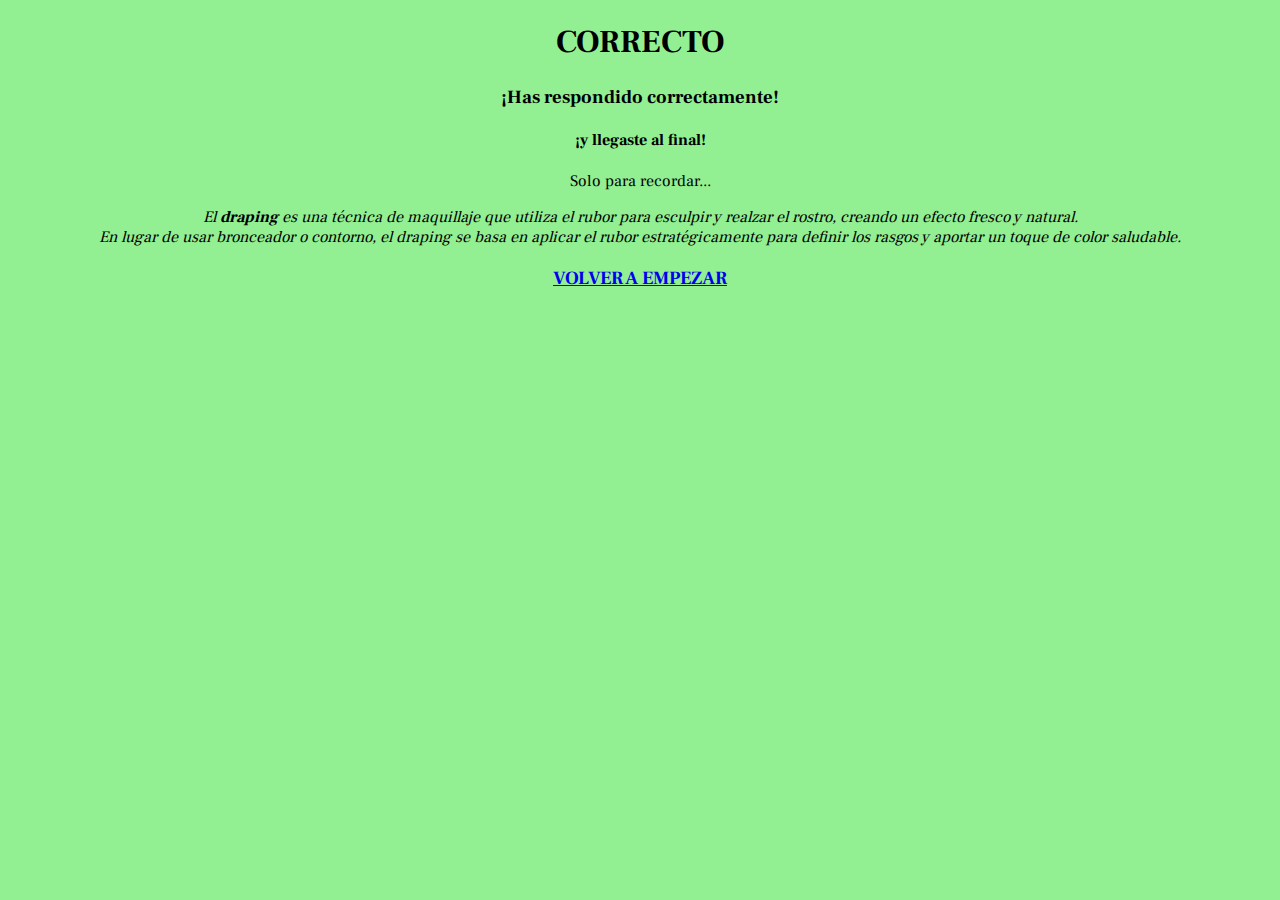
<file: identikit/correcto5.html>
<!DOCTYPE html>
<html lang="en">
<head>
    <meta charset="UTF-8">
    <meta name="viewport" content="width=device-width, initial-scale=1.0">
    <title>Pregunta5</title>
    <link rel="shortcut icon" href="iconos/icono.ico" type="image/x-icon">
    <style>
        body {
            background-color: rgb(146, 239, 146)
        }
        h1 {
            text-align: center;
            font-family: "Frank Ruhl Libre", serif;
        }
        h3 {
            text-align: center;
            font-family: "Frank Ruhl Libre", serif;
        }
        h4 {
            text-align: center;
            font-family: "Frank Ruhl Libre", serif;
        }
        p {
            text-align: center;
            font-family: "Frank Ruhl Libre", serif;
        }
        blockquote {
            text-align: center;
            font-family: "Frank Ruhl Libre", serif;
        }
    </style>
<link rel="preconnect" href="https://fonts.googleapis.com">
<link rel="preconnect" href="https://fonts.gstatic.com" crossorigin>
<link href="https://fonts.googleapis.com/css2?family=Frank+Ruhl+Libre:wght@300..900&display=swap" rel="stylesheet">
<link rel="preconnect" href="https://fonts.googleapis.com">
</head>
<body>
    <h1>CORRECTO</h1>
    <h3>¡Has respondido correctamente!</h3>
    <h4>¡y llegaste al final!</h4>
    <p>Solo para recordar...</p>
    <blockquote><i>El <strong>draping</strong> es una técnica de maquillaje que utiliza el rubor para esculpir y realzar el rostro, creando un efecto fresco y natural. <br>En lugar de usar bronceador o contorno, el draping se basa en aplicar el rubor estratégicamente para definir los rasgos y aportar un toque de color saludable.</i></blockquote>
    <a href="trivia.html"><h3>VOLVER A EMPEZAR</h3></a>
</body>
</html>
</file>
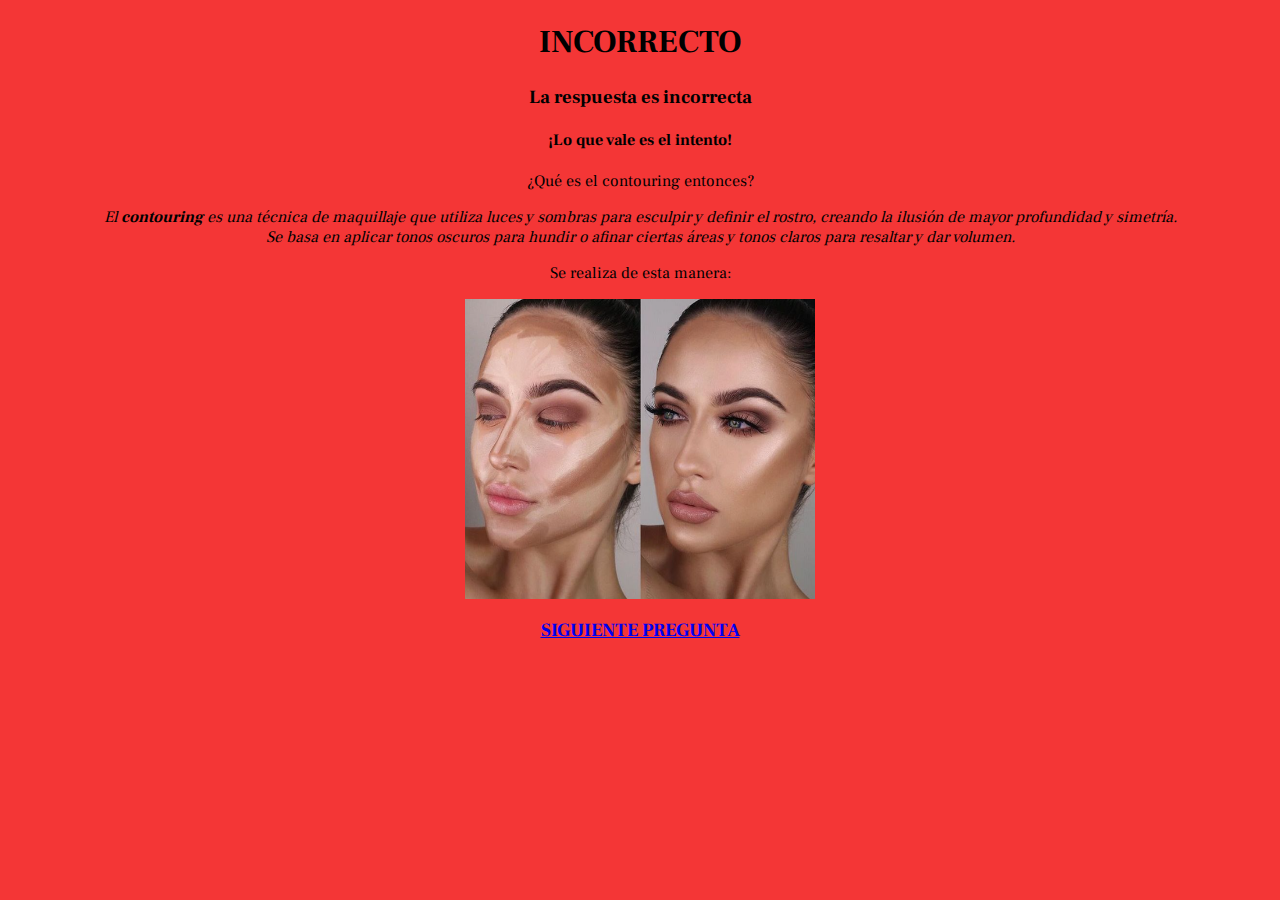
<file: identikit/incorrecto1.html>
<!DOCTYPE html>
<html lang="en">
<head>
    <meta charset="UTF-8">
    <meta name="viewport" content="width=device-width, initial-scale=1.0">
    <title>Pregunta1</title>
    <link rel="shortcut icon" href="iconos/icono.ico" type="image/x-icon">
    <style>
        body {
            background-color: rgb(244, 54, 54);
        }
        h1 {
            text-align: center;
            font-family: "Frank Ruhl Libre", serif;
        }
        h3 {
            text-align: center;
            font-family: "Frank Ruhl Libre", serif;
        }
        h4 {
            text-align: center;
            font-family: "Frank Ruhl Libre", serif;
        }
        p {
            text-align: center;
            font-family: "Frank Ruhl Libre", serif;
        }
        blockquote {
            text-align: center;
            font-family: "Frank Ruhl Libre", serif;
        }
        img {
            display: block;
            margin: 0 auto;
            align-items: center;
            width: 350px;
            height: 300px;
        }
    </style>
<link rel="preconnect" href="https://fonts.googleapis.com">
<link rel="preconnect" href="https://fonts.gstatic.com" crossorigin>
<link href="https://fonts.googleapis.com/css2?family=Frank+Ruhl+Libre:wght@300..900&display=swap" rel="stylesheet">
<link rel="preconnect" href="https://fonts.googleapis.com">
</head>
<body>
<h1>INCORRECTO</h1>
<h3>La respuesta es incorrecta</h3>
<h4>¡Lo que vale es el intento!</h4>
<p>¿Qué es el contouring entonces?</p>
<blockquote> <i>El <strong>contouring</strong>  es una técnica de maquillaje que utiliza luces y sombras para esculpir y definir el rostro, creando la ilusión de mayor profundidad y simetría. <br>Se basa en aplicar tonos oscuros para hundir o afinar ciertas áreas y tonos claros para resaltar y dar volumen.</i></blockquote>
<p>Se realiza de esta manera:</p>
<img src="imagenes/tecnica contour.png" alt="tecnica contour">
<a href="pregunta2.html"><h3>SIGUIENTE PREGUNTA</h3></a>
</body>
</html>
</file>
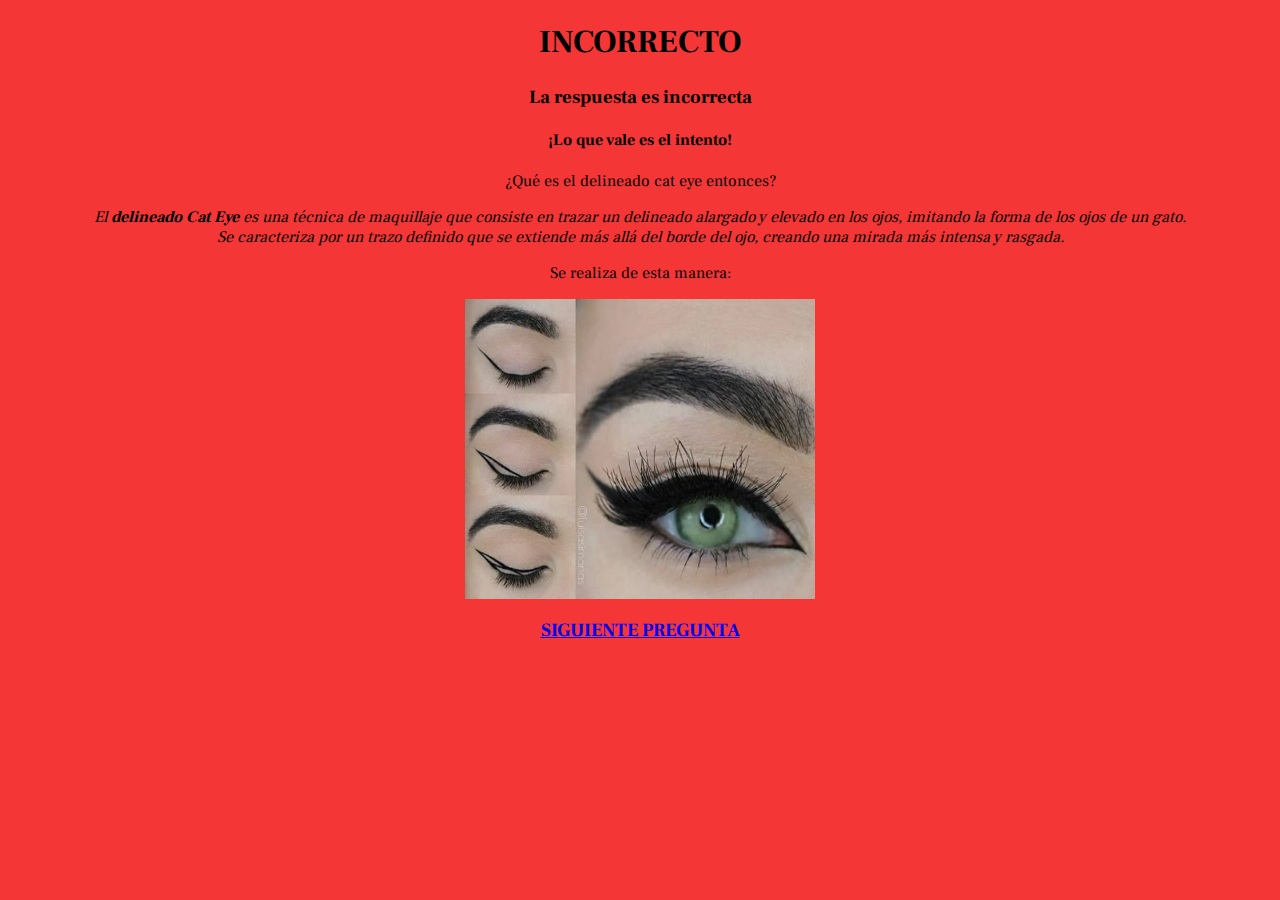
<file: identikit/incorrecto2.html>
<!DOCTYPE html>
<html lang="en">
<head>
    <meta charset="UTF-8">
    <meta name="viewport" content="width=device-width, initial-scale=1.0">
    <title>Pregunta2</title>
    <link rel="shortcut icon" href="iconos/icono.ico" type="image/x-icon">
    <style>
        body {
            background-color: rgb(244, 54, 54);
        }
        h1 {
            text-align: center;
            font-family: "Frank Ruhl Libre", serif;
        }
        h3 {
            text-align: center;
            font-family: "Frank Ruhl Libre", serif;
        }
        h4 {
            text-align: center;
            font-family: "Frank Ruhl Libre", serif;
        }
        p {
            text-align: center;
            font-family: "Frank Ruhl Libre", serif;
        }
        blockquote {
            text-align: center;
            font-family: "Frank Ruhl Libre", serif;
        }
        img {
            display: block;
            margin: 0 auto;
            align-items: center;
            width: 350px;
            height: 300px;
        }
    </style>
<link rel="preconnect" href="https://fonts.googleapis.com">
<link rel="preconnect" href="https://fonts.gstatic.com" crossorigin>
<link href="https://fonts.googleapis.com/css2?family=Frank+Ruhl+Libre:wght@300..900&display=swap" rel="stylesheet">
<link rel="preconnect" href="https://fonts.googleapis.com">
</head>
<body>
    <h1>INCORRECTO</h1>
    <h3>La respuesta es incorrecta</h3>
    <h4>¡Lo que vale es el intento!</h4>
    <p>¿Qué es el delineado cat eye entonces?</p>
    <blockquote><i>El <strong>delineado Cat Eye </strong>es una técnica de maquillaje que consiste en trazar un delineado alargado y elevado en los ojos, imitando la forma de los ojos de un gato. <br> Se caracteriza por un trazo definido que se extiende más allá del borde del ojo, creando una mirada más intensa y rasgada.</i></blockquote>
    <p>Se realiza de esta manera:</p>
    <img src="imagenes/tecnica cat eye.png" alt="tecnica cat eye">
<a href="pregunta3.html"><h3>SIGUIENTE PREGUNTA</h3></a>
</body>
</html>
</file>
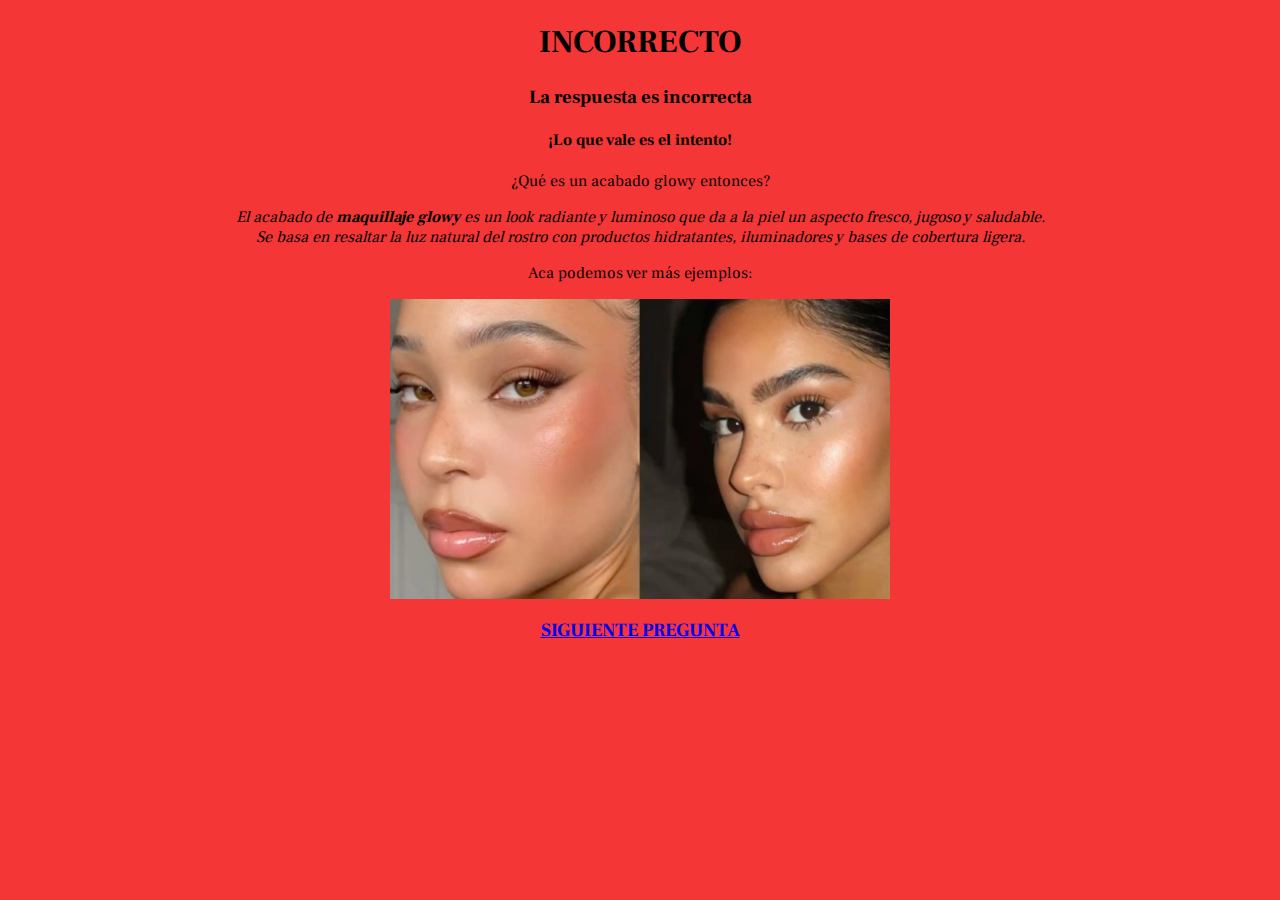
<file: identikit/incorrecto3.html>
<!DOCTYPE html>
<html lang="en">
<head>
    <meta charset="UTF-8">
    <meta name="viewport" content="width=device-width, initial-scale=1.0">
    <title>Pregunta3</title>
    <link rel="shortcut icon" href="iconos/icono.ico" type="image/x-icon">
    <style>
        body {
            background-color: rgb(244, 54, 54);
        }
        h1 {
            text-align: center;
            font-family: "Frank Ruhl Libre", serif;
        }
        h3 {
            text-align: center;
            font-family: "Frank Ruhl Libre", serif;
        }
        h4 {
            text-align: center;
            font-family: "Frank Ruhl Libre", serif;
        }
        p {
            text-align: center;
            font-family: "Frank Ruhl Libre", serif;
        }
        blockquote {
            text-align: center;
            font-family: "Frank Ruhl Libre", serif;
        }
        img {
            display: block;
            margin-left: auto;
            margin-right: auto;
            width: 500px;
            height: 300px;
        }
    </style>
<link rel="preconnect" href="https://fonts.googleapis.com">
<link rel="preconnect" href="https://fonts.gstatic.com" crossorigin>
<link href="https://fonts.googleapis.com/css2?family=Frank+Ruhl+Libre:wght@300..900&display=swap" rel="stylesheet">
<link rel="preconnect" href="https://fonts.googleapis.com">
</head>
<body>
    <h1>INCORRECTO</h1>
    <h3>La respuesta es incorrecta</h3>
    <h4>¡Lo que vale es el intento!</h4>
    <p>¿Qué es un acabado glowy entonces?</p>
    <blockquote><i>El acabado de <strong>maquillaje glowy</strong> es un look radiante y luminoso que da a la piel un aspecto fresco, jugoso y saludable. <br>Se basa en resaltar la luz natural del rostro con productos hidratantes, iluminadores y bases de cobertura ligera.</i></blockquote>
    <p>Aca podemos ver más ejemplos:</p>
    <img src="imagenes/tecnica glowy.png" alt="tecnica glowy">
<a href="pregunta4.html"><h3>SIGUIENTE PREGUNTA</h3></a>
</body>
</html>
</file>
<file: style.css>
* {
  margin: 0;
  padding: 0;
}

header {
  text-align: center;
}

header li {
  display: inline;
  margin-top: 40px;
  margin-left: 10px;
}
header a {
  text-decoration: none;
}

nav {
  margin-top: 20px;
  text-align: center;
}

nav li {
  margin-bottom: 30px;
}

nav a {
  color: #fff;
  border-radius: 20px;
  padding: 10px 200px;
  background-color:black;
  text-decoration: none;
}

body {
  background-image: url(imagenes/nubes.jpeg);
  background-size: cover;
  background-position: center;
}
 h2 {
  text-align: center;
  margin-bottom: 20px;
  color:black;
  font-size: 15px;
  font-weight: bold;
 }
 h1 {
  text-align: center;
  margin-top: 20px;
  color:black;
  font-size: 30px;
  font-weight: bold;
 }
 .img1{
    width: 150px;
    border-radius: 500px;
    margin-top: 30px;
 }
 .iconos {
  width:30px;
  height:30px;

 }

 .marker {
    unicode-bidi: isolate;
    font-variant-numeric: tabular-nums;
    text-transform: none;
    text-indent: 0px !important;
    text-align:center !important;
    text-align-last: center !important;
  
}
@media (max-width: 768px) {
  nav a {
    padding: 10px 20px; 
    display: block;
    margin: 10px auto;
    width: 80%;
  }

  header li {
    display: block;
    margin: 10px 0;
  }

  .img1 {
    width: 100px;
    margin-top: 20px;
  }

  h1 {
    font-size: 24px;
  }

  h2 {
    font-size: 14px;
  }

  .iconos {
    width: 20px;
    height: 20px;
  }
}
</file>
<file: Blog personal/style.css>
* {
  box-sizing: border-box;
  margin: 0;
  padding: 0;
}

body {
  font-family: 'Open Sans', sans-serif;
  line-height: 1.6;
  background-color: #D22EAC;
  color:#1C0052;
  padding: 20px;
}

header {
  background-color: #1C0052;
  color: #fff;
  padding: 20px;
  text-align: center;
}

nav ul {
  list-style: none;
  display: flex;
  justify-content: center;
  gap: 20px;
  margin-top: 10px;
}

nav a {
  color: #fff;
  text-decoration: none;
}

.intro {
  text-align: center;
  margin: 20px;
  background-color: #fff;
  color: #D22EAC;
  padding: 20px;
}
.intro img {
  height: 300px;
  width: 200px;
  border-radius: 6px;
  
}
.grid-articulos {
  display: grid;
  gap: 40px;
  margin: 40px 0;
  color: #000000;
  text-align: center;
}

article {
  background: #fff;
  padding: 20px;
  border-radius: 8px;
}

article img {
  display: block;
  margin: 20px auto; 
  max-width: 500px;  
  width: 100%; 
  height: auto;
  border-radius: 6px;
}
article h2 {
  color: #1C0052;
  text-align: center;
}

form {
  display: flex;
  flex-direction: column;
  gap: 15px;
  background: #fff;
  padding: 20px;
  border-radius: 8px;
}

input, textarea {
  padding: 10px;
  font-size: 1em;
  border: 1px solid #ccc;
  border-radius: 4px;
}

button {
  padding: 10px;
  background-color:#1C0052;
  color: white;
  border: none;
  border-radius: 4px;
  cursor: pointer;
}

footer {
  text-align: center;
  margin-top: 40px;
  font-size: 0.9em;
  color:#1C0052;
}


@media (max-width: 768px) {
  nav ul {
    flex-direction:column;
  }
  body {
    padding: 10px;
  }
  .intro {
  text-align: center;
  margin: auto;
  background-color: #fff;
  color: #D22EAC;
}
.intro img {
  max-width: 100%;
  height: auto;
  border-radius: 6px;
  margin: 15px auto;
  display: block;
  }
}
</file>
